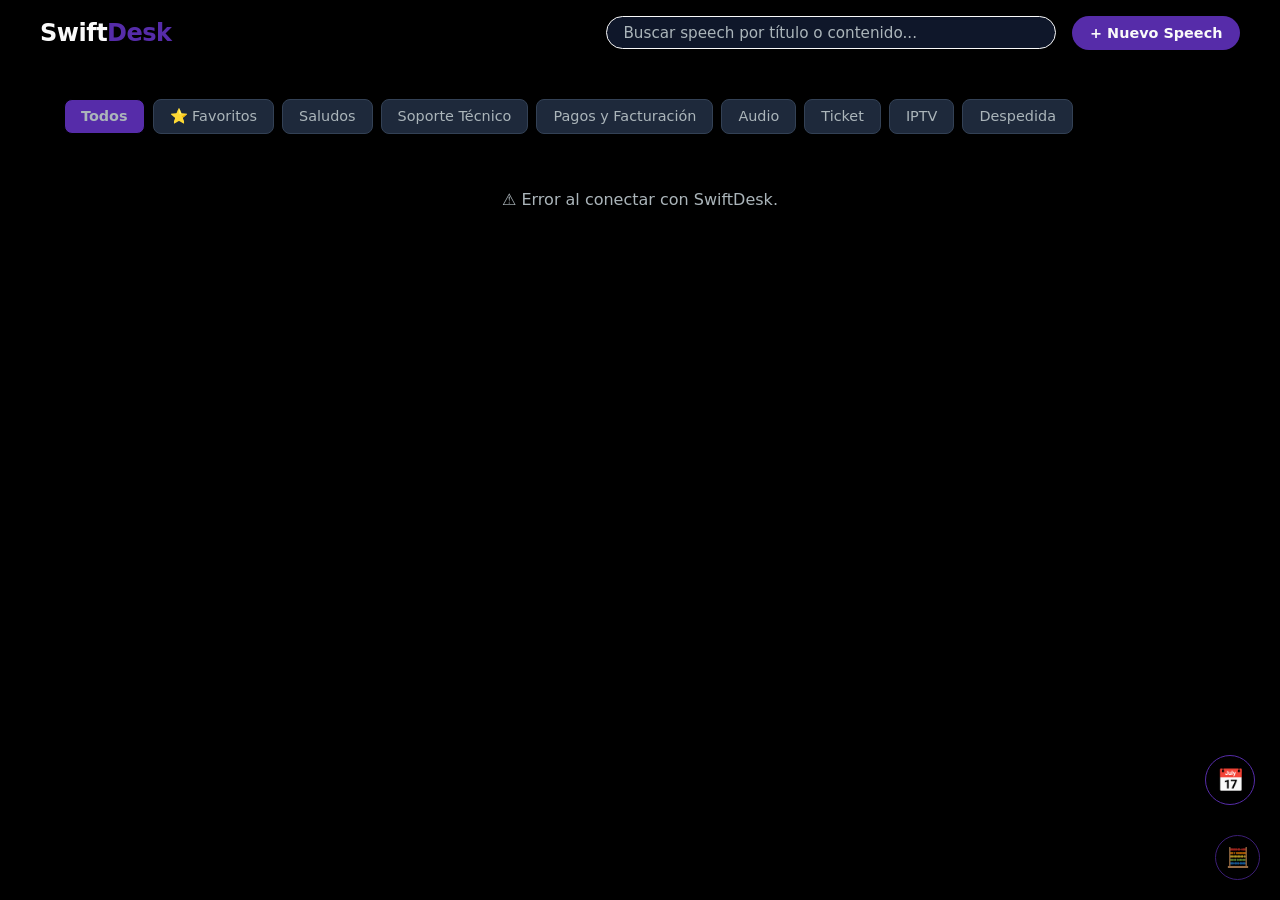
<file: index.html>
<!DOCTYPE html>
<html lang="es">
<head>
  <meta charset="UTF-8">
  <meta name="viewport" content="width=device-width, initial-scale=1.0">
  <title>SwiftDesk Cloud - Buscador de Speeches</title>
  <link rel="shortcut icon" href="apoyo-tecnico.png" type="image/x-icon">
  <link rel="stylesheet" href="style.css">
  <link rel="stylesheet" href="style-calculator.css">
  <link rel="stylesheet" href="calendar.css">
</head>
<body>

  <!-- Header Superior con Buscador -->
  <header class="top-header">
    <div class="header-content">
      <h1 class="logo">Swift<span>Desk</span></h1>
      
      <div class="header-actions">
          <div class="search-box">
            <input 
              type="text" 
              id="search-input" 
              placeholder="Buscar speech por título o contenido..." 
              autocomplete="off"
            />
            <button type="button" id="clear-btn" class="clear-btn hidden" title="Limpiar">&times;</button>
          </div>
          <button id="open-modal-btn" class="add-btn">+ Nuevo Speech</button>
        </div>
      </div>
  </header>

  <!-- Panel Principal -->
  <main class="main-content">
    
    <!-- Categorías -->
    <nav class="categories-bar">
      <button class="cat-btn active" data-category="all">Todos</button>
      <button class="cat-btn favorites-cat" data-category="favorites">⭐ Favoritos</button>
      <button class="cat-btn" data-category="saludos">Saludos</button>
      <button class="cat-btn" data-category="soporte">Soporte Técnico</button>
      <button class="cat-btn" data-category="pagos">Pagos y Facturación</button>
      <button class="cat-btn" data-category="audio">Audio</button>
      <button class="cat-btn" data-category="ticket">Ticket</button>
      <button class="cat-btn" data-category="iptv">IPTV</button>
      <button class="cat-btn" data-category="despedida">Despedida</button>
    </nav>

    <!-- Estado de Carga / Mensajes -->
    <div id="status-message" class="status-message">Cargando speeches desde SwiftDesk...</div>

    <!-- Grilla de Tarjetas -->
    <section id="speeches-grid" class="speeches-grid"></section>

  </main>

  <!-- Modal para Agregar / Editar Speech -->
  <div id="speech-modal" class="modal-overlay hidden">
    <div class="modal-content">
      <div class="modal-header">
        <h2 id="modal-title">Crear Nuevo Speech</h2>
        <button id="close-modal-btn" class="close-btn">&times;</button>
      </div>
      <form id="speech-form">
        <input type="hidden" id="speech-id">
        <div class="form-group">
          <label for="speech-title">Título del Speech:</label>
          <input type="text" id="speech-title" placeholder="Ej: Infraestructura, soporte técnico, pagos..." required>
        </div>
        <div class="form-group">
          <label for="speech-category">Categoría:</label>
          <select id="speech-category" required>
            <option value="saludos">Saludos</option>
            <option value="soporte">Soporte Técnico</option>
            <option value="audio">Audio</option>
             <option value="ticket">Ticket</option>
            <option value="iptv">IPTV</option>
            <option value="pagos">Pagos y Facturación</option>
            <option value="despedida">Despedida</option>
          </select>
        </div>
        <div class="form-group">
          <label for="speech-text">Contenido del Speech:</label>
          <textarea id="speech-text" rows="5" placeholder="Escribe el texto aquí..." required></textarea>
        </div>
        <div class="modal-actions">
          <button type="button" id="cancel-modal-btn" class="btn-secondary">Cancelar</button>
          <button type="submit" class="btn-primary">Guardar</button>
        </div>
      </form>
    </div>
  </div>
  <!-- Módulo de Calculadora de Prorrateo Flotante -->
<div id="prorrateo-widget" class="prorrateo-widget">
  <!-- Botón Flotante Discreto -->
  <button id="prorrateo-toggle" class="prorrateo-fab" title="Calculadora de Prorrateo">
    🧮
  </button>

  <!-- Panel Desplegable de la Calculadora -->
  <div id="prorrateo-panel" class="prorrateo-panel hidden">
    <div class="prorrateo-header">
      <h4>Calculadora de Prorrateo</h4>
      <button id="prorrateo-close" class="prorrateo-close-btn">&times;</button>
    </div>
    <div class="prorrateo-body">
      <div class="prorrateo-field">
        <label for="prorrateo-dias">Días a calcular:</label>
        <input type="number" id="prorrateo-dias" placeholder="Ej. 15" min="1" max="31">
      </div>
      <div class="prorrateo-field">
        <label for="prorrateo-monto">Monto total del plan:</label>
        <input type="number" id="prorrateo-monto" placeholder="Ej. 25.00" step="0.01" min="0">
      </div>
      <div class="prorrateo-result">
        <span>Total a pagar:</span>
        <h3 id="prorrateo-output">$0.00</h3>
      </div>
    </div>
  </div>
</div>
<!-- Botón Flotante de Calendario -->
<button id="btnFloatingCalendar" class="floating-calendar-btn" title="Ver Agenda y Tareas">
  📅
</button>

<!-- Ventana Emergente (Modal) -->
<div id="calendarModal" class="calendar-modal hidden">
  <div class="calendar-modal-content">
    <div class="calendar-modal-header">
      <h3>Agenda Operativa / Tareas del Día</h3>
      <span id="btnCloseCalendar" class="close-btn">&times;</span>
    </div>
    <div class="calendar-modal-body">
      <!-- Pega aquí tu enlace de Google Calendar en el src -->
      <iframe src="https://calendar.google.com/calendar/embed?src=dc653f2f0ce9bf1dc649092c69c28a36b2425c40fb3e682c1edc6d0061ca3d29%40group.calendar.google.com&ctz=America%2FCaracas" style="border: 0" width="800" height="600" frameborder="0" scrolling="no"></iframe>" 
              style="border: 0" width="100%" height="450" frameborder="0" scrolling="no">
      </iframe>
    </div>
  </div>
</div>
  <script src="calendar.js"></script>
  <script src="prorrateo.js"></script>
  <script src="funcion-saludo-hora.js"></script>
  <script src="script.js"></script>
</body>
</html>
</file>
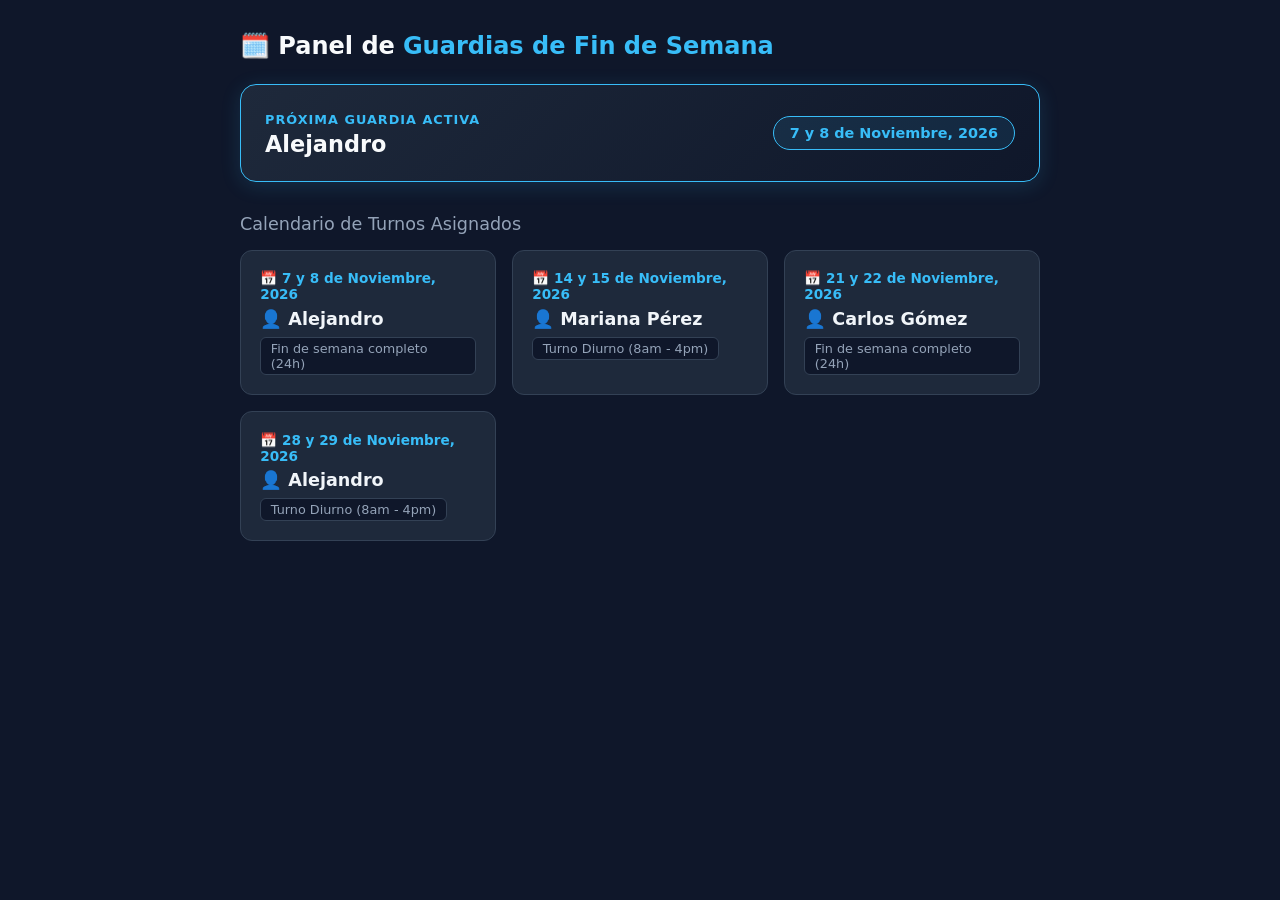
<file: guardia-demo.html>
<!DOCTYPE html>
<html lang="es">
<head>
  <meta charset="UTF-8">
  <meta name="viewport" content="width=device-width, initial-scale=1.0">
  <title>Prototipo - Panel de Guardias SpeechHub</title>
  <style>
    /* Estilos base inspirados en tu diseño oscuro */
    * {
      box-sizing: border-box;
      margin: 0;
      padding: 0;
      font-family: system-ui, -apple-system, BlinkMacSystemFont, 'Segoe UI', Roboto, sans-serif;
    }

    body {
      background-color: #0f172a;
      color: #f8fafc;
      padding: 2rem;
      min-height: 100vh;
      display: flex;
      flex-direction: column;
      align-items: center;
    }

    .container {
      width: 100%;
      max-width: 800px;
    }

    h1 {
      font-size: 1.5rem;
      margin-bottom: 1.5rem;
      display: flex;
      align-items: center;
      gap: 0.5rem;
    }

    h1 span {
      color: #38bdf8;
    }

    /* Banner Destacado: Guardia Actual / Próxima */
    .current-guard-banner {
      background: linear-gradient(135deg, #1e293b 0%, #0f172a 100%);
      border: 1px solid #38bdf8;
      border-radius: 16px;
      padding: 1.5rem;
      margin-bottom: 2rem;
      box-shadow: 0 4px 20px rgba(56, 189, 248, 0.15);
      display: flex;
      justify-content: space-between;
      align-items: center;
      flex-wrap: wrap;
      gap: 1rem;
    }

    .banner-info span {
      font-size: 0.8rem;
      text-transform: uppercase;
      letter-spacing: 1px;
      color: #38bdf8;
      font-weight: 700;
    }

    .banner-info h2 {
      font-size: 1.4rem;
      color: #f8fafc;
      margin-top: 0.2rem;
    }

    .banner-badge {
      background-color: rgba(56, 189, 248, 0.1);
      border: 1px solid #38bdf8;
      color: #38bdf8;
      padding: 0.5rem 1rem;
      border-radius: 9999px;
      font-weight: 600;
      font-size: 0.9rem;
    }

    /* Grilla de Próximas Guardias */
    .section-title {
      font-size: 1.1rem;
      color: #94a3b8;
      margin-bottom: 1rem;
    }

    .guards-grid {
      display: grid;
      grid-template-columns: repeat(auto-fill, minmax(240px, 1fr));
      gap: 1rem;
    }

    .guard-card {
      background-color: #1e293b;
      border: 1px solid #334155;
      border-radius: 12px;
      padding: 1.2rem;
      transition: all 0.2s ease;
    }

    .guard-card:hover {
      border-color: #38bdf8;
      transform: translateY(-2px);
    }

    .guard-date {
      font-size: 0.85rem;
      color: #38bdf8;
      font-weight: 600;
      margin-bottom: 0.4rem;
    }

    .guard-name {
      font-size: 1.1rem;
      font-weight: 700;
      color: #f1f5f9;
      margin-bottom: 0.5rem;
    }

    .guard-shift {
      font-size: 0.8rem;
      background-color: #0f172a;
      color: #94a3b8;
      padding: 0.2rem 0.6rem;
      border-radius: 6px;
      display: inline-block;
      border: 1px solid #334155;
    }
  </style>
</head>
<body>

  <div class="container">
    <h1>🗓️ Panel de <span>Guardias de Fin de Semana</span></h1>

    <!-- Banner Superior Dinámico -->
    <div class="current-guard-banner">
      <div class="banner-info">
        <span>Próxima Guardia Activa</span>
        <h2 id="current-guard-text">Cargando turno actual...</h2>
      </div>
      <div class="banner-badge" id="current-guard-date">--/--</div>
    </div>

    <!-- Lista de Fines de Semana -->
    <p class="section-title">Calendario de Turnos Asignados</p>
    <div class="guards-grid" id="guards-container">
      <!-- Se llenará dinámicamente con JavaScript -->
    </div>
  </div>

  <script>
    // Datos simulados (que luego vendrán de tu pestaña "Guardias" en Google Sheets)
    const mockGuards = [
      { date: "7 y 8 de Noviembre, 2026", employee: "Alejandro", shift: "Fin de semana completo (24h)" },
      { date: "14 y 15 de Noviembre, 2026", employee: "Mariana Pérez", shift: "Turno Diurno (8am - 4pm)" },
      { date: "21 y 22 de Noviembre, 2026", employee: "Carlos Gómez", shift: "Fin de semana completo (24h)" },
      { date: "28 y 29 de Noviembre, 2026", employee: "Alejandro", shift: "Turno Diurno (8am - 4pm)" }
    ];

    function renderGuardPanel() {
      // 1. Mostrar la primera guardia como destacada en el banner
      if (mockGuards.length > 0) {
        document.getElementById('current-guard-text').textContent = mockGuards[0].employee;
        document.getElementById('current-guard-date').textContent = mockGuards[0].date;
      }

      // 2. Renderizar la grilla de turnos
      const container = document.getElementById('guards-container');
      container.innerHTML = '';

      mockGuards.forEach((guard, index) => {
        const card = document.createElement('div');
        card.className = 'guard-card';
        card.innerHTML = `
          <div class="guard-date">📅 ${guard.date}</div>
          <div class="guard-name">👤 ${guard.employee}</div>
          <div class="guard-shift">${guard.shift}</div>
        `;
        container.appendChild(card);
      });
    }

    // Inicializar prototipo
    renderGuardPanel();
  </script>

</body>
</html>
</file>
<file: style.css>
* {
  box-sizing: border-box;
  margin: 0;
  padding: 0;
  font-family: system-ui, -apple-system, BlinkMacSystemFont, 'Segoe UI', Roboto, Oxygen, Ubuntu, Cantarell, sans-serif;
}

body {
  background-color: #000;
  color: #fafafa;
  min-height: 100vh;
}

/* Header superior */
.top-header {
  width: 100%;
  background-color: #000;
  border-bottom: 1px solid #000;
  padding: 1rem 1.5rem;
  position: sticky;
  top: 0;
  z-index: 100;
}

.header-content {
  max-width: 1200px;
  margin: 0 auto;
  display: flex;
  align-items: center;
  justify-content: space-between;
  gap: 1.5rem;
}

.header-actions {
  display: flex;
  align-items: center;
  gap: 1rem;
  flex: 1;
  justify-content: flex-end;
}

.logo {
  font-size: 1.5rem;
  font-weight: 800;
  letter-spacing: -0.5px;
  color: #fafafa;
}

.logo span {
  color: #562ca9;
}


/* Buscador */
.search-box {
  display: flex;
  align-items: center;
  background-color: #0f172a;
  border: 1px solid #fafafa;
  border-radius: 9999px;
  padding: 0.4rem 1rem;
  width: 100%;
  max-width: 450px;
  position: relative;
}

.search-box:focus-within {
  border-color: #562ca9;
  box-shadow: 0 0 10px rgba(56, 189, 248, 0.2);
}

.search-box input {
  flex: 1;
  background: transparent;
  border: none;
  outline: none;
  color: #ffffff;
  font-size: 0.95rem;
}

.search-box input::placeholder {
  color: #ABB5BA;
}

.clear-btn {
  background: none;
  border: none;
  color: #562ca9;
  font-size: 1.2rem;
  cursor: pointer;
}

.clear-btn.hidden {
  display: none;
}

/* Botón Nuevo Speech */
.add-btn {
  background-color: #562ca9;
  color: #fafafa;
  border: none;
  padding: 0.55rem 1.1rem;
  border-radius: 9999px;
  font-weight: 700;
  font-size: 0.9rem;
  cursor: pointer;
  white-space: nowrap;
  transition: all 0.2s ease;
}

.add-btn:hover {
  background-color: #000;
  transform: scale(1.03);
}

/* Categorías */
.main-content {
  max-width: 1200px;
  margin: 2rem auto;
  padding: 0 1.5rem;
}

.categories-bar {
  display: flex;
  gap: 0.5rem;
  margin-bottom: 1.5rem;
  flex-wrap: wrap;
}

.cat-btn {
  background-color: #1e293b;
  border: 1px solid #334155;
  color: #ABB5BA;
  padding: 0.5rem 1rem;
  border-radius: 8px; 
  cursor: pointer;
  font-size: 0.9rem;
  transition: all 0.2s ease;
}

.cat-btn:hover, .cat-btn.active {
  background-color: #562ca9;
  color: #ABB5BA;
  border-color: #000;
  font-weight: 600;
}

.cat-btn.favorites-cat.active {
  background-color: #f59e0b;
  color: #0f172a;
  border-color: #f59e0b;
}

.status-message {
  text-align: center;
  color: #ABB5BA;
  font-size: 1rem;
  padding: 2rem 0;
}

/* Grilla de Tarjetas */
.speeches-grid {
  display: grid;
  grid-template-columns: repeat(auto-fill, minmax(320px, 1fr));
  gap: 1.25rem;
}

.speech-card {
  background-color: #1e293b;
  border: 1px solid #562ca9;
  border-radius: 12px;
  padding: 1.25rem;
  display: flex;
  flex-direction: column;
  justify-content: space-between;
  transition: transform 0.2s ease, border-color 0.2s ease;
}

.speech-card:hover {
  border-color: #000;
  transform: translateY(-2px);
}

.card-header {
  display: flex;
  justify-content: space-between;
  align-items: flex-start;
  margin-bottom: 0.75rem;
  gap: 0.5rem;
}

.card-title-group {
  display: flex;
  align-items: center;
  gap: 0.5rem;
}

.card-title {
  font-size: 1.05rem;
  font-weight: 700;
  color: #ABB5BA;
}

.fav-btn {
  background: none;
  border: none;
  font-size: 1.3rem;
  cursor: pointer;
  opacity: 0.3;
  transition: opacity 0.2s ease, transform 0.2s ease;
  line-height: 1;
}

.fav-btn.is-fav {
  opacity: 1;
  filter: drop-shadow(0 0 4px rgba(245, 158, 11, 0.6));
}

.fav-btn:hover {
  transform: scale(1.2);
  opacity: 1;
}

.card-tag {
  font-size: 0.75rem;
  background-color: #562ca9;
  color: #fafafa;
  padding: 0.2rem 0.6rem;
  border-radius: 20px;
  border: 1px solid #1e293b;
  text-transform: capitalize;
  white-space: nowrap;
}

.card-body {
  font-size: 0.92rem;
  color: #fafafa;
  line-height: 1.5;
  margin-bottom: 1.25rem;
  white-space: pre-line;
}

.card-actions {
  display: flex;
  gap: 0.5rem;
}

.copy-btn {
  flex: 1;
  background-color: #1e293b;
  border: 1px solid #562ca9;
  color: #fafafa;
  padding: 0.6rem;
  border-radius: 8px;
  cursor: pointer;
  font-weight: 600;
  transition: all 0.2s ease;
}

.copy-btn:hover {
  background-color: #1e293b;
  color: #fafafa;
  border-color: #1e293b;
}

.copy-btn.copied {
  background-color: #22c55e;
  color: #fafafa;
  border-color: #22c55e;
}

.edit-btn, .delete-btn {
  background-color: #1e293b;
  border: 1px solid #562ca9;
  padding: 0.6rem;
  border-radius: 8px;
  cursor: pointer;
  transition: all 0.2s ease;
  color: #94a3b8;
}

.edit-btn:hover {
  border-color: #1e293b;
  color: #38bdf8;
}

.delete-btn:hover {
  background-color: #ef4444;
  color: #ffffff;
  border-color: #ef4444;
}

/* Modal Emergente */
.modal-overlay {
  position: fixed;
  top: 0;
  left: 0;
  width: 100vw;
  height: 100vh;
  background-color: rgba(15, 23, 42, 0.8);
  backdrop-filter: blur(4px);
  display: flex;
  justify-content: center;
  align-items: center;
  z-index: 1000;
}

.modal-overlay.hidden {
  display: none;
}

.modal-content {
  background-color: #1e293b;
  border: 1px solid #fafafa;
  border-radius: 12px;
  width: 100%;
  max-width: 500px;
  padding: 1.5rem;
}

.modal-header {
  display: flex;
  justify-content: space-between;
  align-items: center;
  margin-bottom: 1.25rem;
}

.modal-header h2 {
  font-size: 1.25rem;
  color: #fafafa;
}

.close-btn {
  background: none;
  border: none;
  color: #ABB5BA;
  font-size: 1.5rem;
  cursor: pointer;
}

.form-group {
  margin-bottom: 1rem;
}

.form-group label {
  display: block;
  font-size: 0.85rem;
  color: #ABB5BA;
  margin-bottom: 0.4rem;
}

.form-group input,
.form-group select,
.form-group textarea {
  width: 100%;
  background-color: #0f172a;
  border: 1px solid #334155;
  border-radius: 8px;
  padding: 0.6rem 0.8rem;
  color: #fafafa;
  font-size: 0.95rem;
  outline: none;
}

.form-group input:focus,
.form-group select:focus,
.form-group textarea:focus {
  border-color: #562ca9;
}

.modal-actions {
  display: flex;
  justify-content: flex-end;
  gap: 0.75rem;
  margin-top: 1.5rem;
}

.btn-secondary {
  background-color: transparent;
  border: 1px solid #334155;
  color: #ABB5BA;
  padding: 0.5rem 1rem;
  border-radius: 8px;
  cursor: pointer;
}

.btn-primary {
  background-color: #562ca9;
  color: #fafafa;
  border: none;
  padding: 0.5rem 1.2rem;
  border-radius: 8px;
  font-weight: 700;
  cursor: pointer;
}

/* Adaptabilidad a dispositivos móviles */
@media (max-width: 650px) {
  .header-content {
    flex-direction: column;
    align-items: stretch;
  }

  .header-actions {
    flex-direction: column;
    width: 100%;
  }

  .search-box {
    max-width: 100%;
  }
}
</file>
<file: style-calculator.css>
/* --- Estilos del Widget de Prorrateo Flotante --- */
.prorrateo-widget {
  position: fixed;
  bottom: 20px;
  right: 20px;
  z-index: 1000;
  font-family: inherit;
}

.prorrateo-fab {
  width: 45px;
  height: 45px;
  border-radius: 50%;
  background-color: #000;
  border: 1px solid #562ca9;
  color: #38bdf8;
  font-size: 1.2rem;
  cursor: pointer;
  display: flex;
  align-items: center;
  justify-content: center;
  box-shadow: 0 4px 12px rgba(0, 0, 0, 0.3);
  transition: all 0.2s ease;
  opacity: 0.7; /* Se mantiene discreto */
}

.prorrateo-fab:hover {
  opacity: 1;
  border-color: #562ca9;
  transform: scale(1.05);
}

.prorrateo-panel {
  position: absolute;
  bottom: 60px;
  right: 0;
  width: 260px;
  background-color: #000;
  border: 1px solid #562ca9;
  border-radius: 12px;
  box-shadow: 0 10px 25px rgba(0, 0, 0, 0.4);
  padding: 1rem;
  animation: fadeIn 0.2s ease;
}

.prorrateo-panel.hidden {
  display: none;
}

.prorrateo-header {
  display: flex;
  justify-content: space-between;
  align-items: center;
  margin-bottom: 0.8rem;
  border-bottom: 1px solid #fafafa;
  padding-bottom: 0.5rem;
}

.prorrateo-header h4 {
  font-size: 0.95rem;
  color: #fafafa;
}

.prorrateo-close-btn {
  background: none;
  border: none;
  color: #ABB5BA;
  font-size: 1.2rem;
  cursor: pointer;
}

.prorrateo-close-btn:hover {
  color: #ABB5BA;
}

.prorrateo-field {
  margin-bottom: 0.7rem;
}

.prorrateo-field label {
  display: block;
  font-size: 0.75rem;
  color: #ABB5BA;
  margin-bottom: 0.3rem;
}

.prorrateo-field input {
  width: 100%;
  background-color: #000;
  border: 1px solid #fafafa;
  border-radius: 6px;
  padding: 0.5rem;
  color: #fafafa;
  font-size: 0.9rem;
}

.prorrateo-field input:focus {
  outline: none;
  border-color: #562ca9;
}

.prorrateo-result {
  margin-top: 0.8rem;
  background-color: #000;
  padding: 0.6rem;
  border-radius: 6px;
  border: 1px solid #562ca9;
  text-align: center;
}

.prorrateo-result span {
  font-size: 0.7rem;
  color: #ABB5BA;
  text-transform: uppercase;
}

.prorrateo-result h3 {
  font-size: 1.1rem;
  color: #562ca9;
  margin-top: 0.1rem;
}

@keyframes fadeIn {
  from { opacity: 0; transform: translateY(10px); }
  to { opacity: 1; transform: translateY(0); }
}
</file>
<file: calendar.css>
/* ==========================================
   1. BOTÓN FLOTANTE DEL CALENDARIO (Mismo tamaño que la calculadora)
   ========================================== */
.floating-calendar-btn {
  position: fixed;
  bottom: 95px; /* Altura ajustada para quedar justo arriba del botón de la calculadora */
  right: 25px;   /* Misma distancia al borde derecho */
  background-color: transparent;
  color: white;
  border:  1px solid #562ca9;
  border-radius: 50%;
  width: 50px;   /* Ajustado al tamaño estándar de la calculadora */
  height: 50px;  /* Ajustado al tamaño estándar de la calculadora */
  font-size: 22px; /* Tamaño del icono equilibrado */
  cursor: pointer;
  box-shadow: 0 4px 12px rgba(0, 0, 0, 0.25);
  z-index: 998;
  display: flex;
  align-items: center;
  justify-content: center;
  transition: transform 0.2s, background-color 0.2s;
}

.floating-calendar-btn:hover {
  transform: scale(1.08);
  background-color: transparent;
}

/* ==========================================
   2. MODAL EN MODO OSCURO Y RESPONSIVO
   ========================================== */
.calendar-modal {
  position: fixed;
  top: 0;
  left: 0;
  width: 100%;
  height: 100%;
  background: rgba(0, 0, 0, 0.7);
  display: flex;
  align-items: center;
  justify-content: center;
  z-index: 1000;
  padding: 10px;
}

.calendar-modal.hidden {
  display: none;
}

.calendar-modal-content {
  background: #121212; /* Fondo negro / oscuro */
  border: 1px solid #2d2d2d;
  padding: 20px;
  border-radius: 12px;
  width: 100%;
  max-width: 700px;
  box-shadow: 0 10px 25px rgba(0, 0, 0, 0.5);
  box-sizing: border-box;
}

.calendar-modal-header {
  display: flex;
  justify-content: space-between;
  align-items: center;
  margin-bottom: 15px;
}

.calendar-modal-header h3 {
  margin: 0;
  color: #f8fafc;
  font-size: 1.1rem;
}

.close-btn {
  font-size: 26px;
  color: #94a3b8;
  cursor: pointer;
  font-weight: bold;
}

.close-btn:hover {
  color: #ffffff;
}

.calendar-modal-body {
  width: 100%;
  height: 70vh;
  max-height: 500px;
  overflow: hidden;
  border-radius: 8px;
}

/* Filtro para modo oscuro en el calendario de Google */
.calendar-modal-body iframe {
  width: 100%;
  height: 100%;
  border: 0;
  filter: invert(90%) hue-rotate(180deg) contrast(95%);
  background-color: #121212;
}

/* ==========================================
   3. ADAPTABILIDAD MÓVIL (RESPONSIVO)
   ========================================== */
@media (max-width: 768px) {
  .calendar-modal-content {
    width: 95%;
    height: 85vh;
    padding: 12px;
  }
  
  .floating-calendar-btn {
    bottom: 85px;
    right: 15px;
    width: 45px; /* Se ajusta ligeramente también en móvil si la calculadora es más pequeña */
    height: 45px;
    font-size: 18px;
  }
}
</file>
